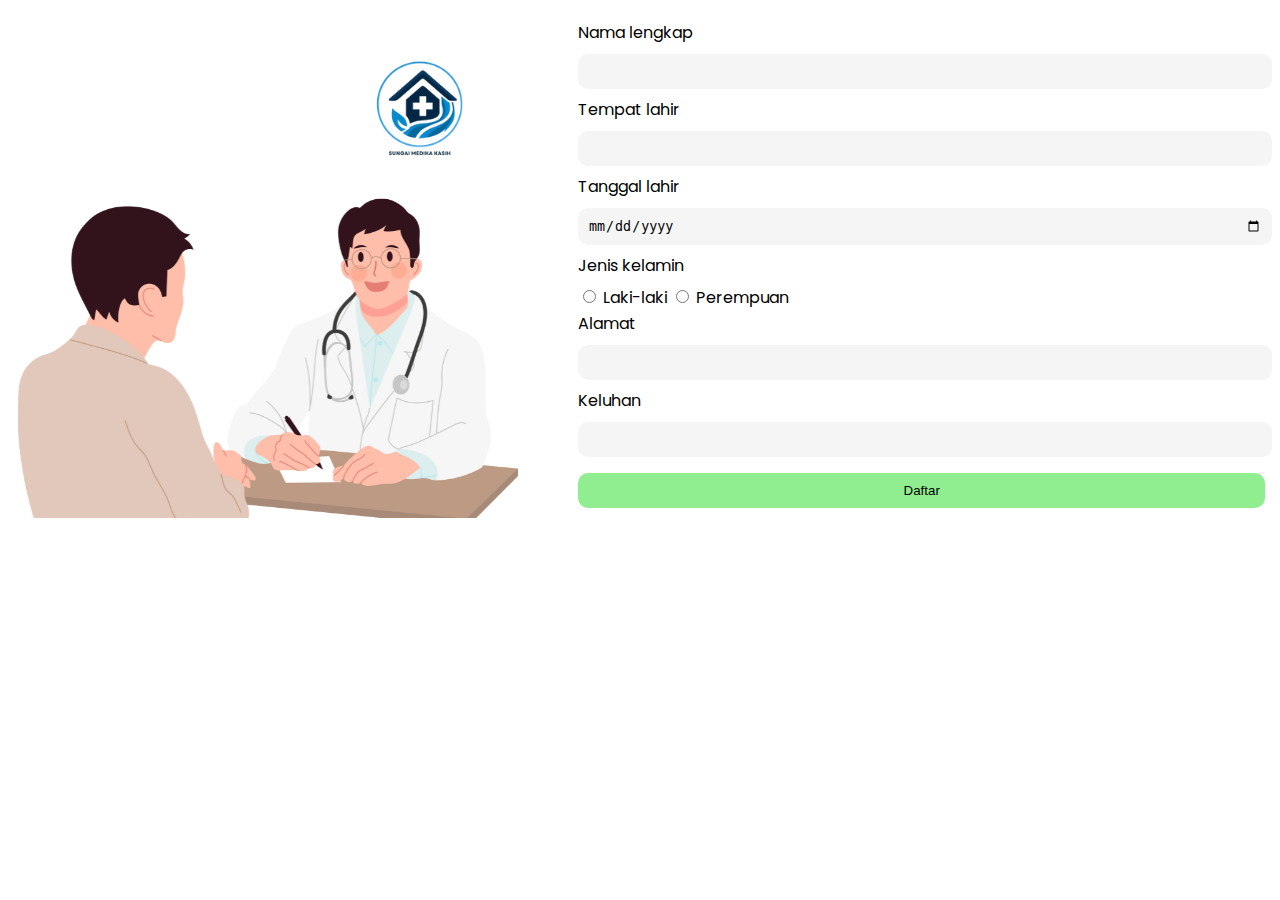
<file: html/index.html>
<!DOCTYPE html>
<html lang="en">

<head>
    <meta charset="UTF-8">
    <meta name="viewport" content="width=device-width, initial-scale=1.0">
    <link rel="stylesheet" href="../css/style.css">
    <title>Document</title>
    <style>
        /* Agar pesan peringatan tersembunyi pada awalnya */
        .message {
            display: none;
            color: red;
        }
    </style>
</head>

<body>
    <div class="container">
        <img src="../image/pasien.png" alt="">
        <form>
            <div class="col-form">
                <label for="nama">Nama lengkap</label>
                <p><input type="text" id="nama" name="nama"></p>
                <p><span class="message">Harap isi Nama lengkap</span></p>
            </div>
            <div class="col-form">
                <label for="tempat">Tempat lahir</label>
                <p><input type="text" id="tempat" name="tempat"></p>
                <p><span class="message">Harap isi tempat lahir</span></p>
            </div>
            <div class="col-form">
                <label for="tanggal">Tanggal lahir</label>
                <p><input type="date" id="tanggal" name="tanggal"></p>
                <p><span class="message">Harap isi tanggal lahir</span></p>
            </div>
            <div class="col-form">
                <label>Jenis kelamin</label>
                <p>
                    <label for="jk_laki">
                        <input type="radio" name="jenis_kelamin" id="jk_laki" value="laki-laki">
                        Laki-laki
                    </label>
                    <label for="jk_perempuan">
                        <input type="radio" name="jenis_kelamin" id="jk_perempuan" value="perempuan">
                        Perempuan
                    </label>
                </p>
                <p><span class="message">Harap pilih jenis kelamin</span></p>
            </div>
            <div class="col-form">
                <label for="alamat">Alamat</label>
                <p><input type="text" id="alamat" name="alamat"></p>
                <p><span class="message">Harap isi alamat</span></p>
            </div>
            <div class="col-form">
                <label for="keluhan">Keluhan</label>
                <p><input type="text" id="keluhan" name="keluhan"></p>
                <p><span class="message" id="input_keluhan">Harap isi keluhan</span></p>
            </div>
            <div class="btn-post">
                <button class="btn-post" type="button">Daftar</button>
            </div>
        </form>
    </div>
    <script src="../js/script.js"></script>
</body>
</html>
</file>
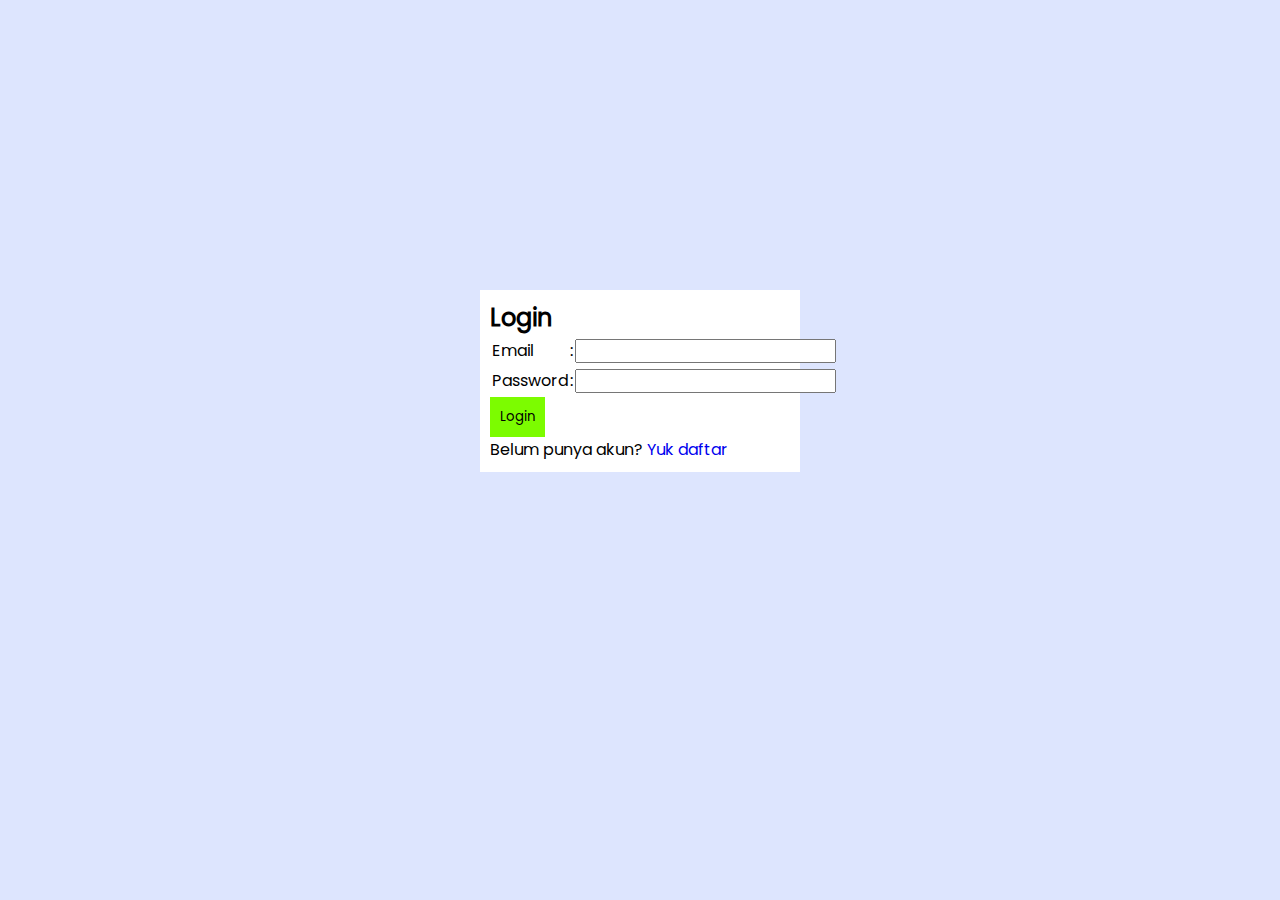
<file: html/login.html>
<!DOCTYPE html>
<html lang="en">
<head>
    <meta charset="UTF-8">
    <meta name="viewport" content="width=device-width, initial-scale=1.0">
    <link rel="stylesheet" href="../css/admin.css">
    <link rel="stylesheet" href="../css/login.css">
    <title>Nusantara Hospital</title>
</head>
<body>
    <div class="card">
        <div class="card-title">
            <h2>Login</h2>
        </div>
        <div class="card-content">
            <form>
                <table>
                 <tr>
                     <td>Email</td>
                     <td>:</td>
                     <td><input type="text"></td>
                 </tr>
                 <tr>
                     <td></td>
                    <td></td>
                    <td class="alert-message">Email wajib di isi</td>
                 </tr>
                 <tr>
                     <td>Password</td>
                     <td>:</td>
                     <td><input type="text"></td>
                 </tr>
                 <tr>
                     <td></td>
                    <td></td>
                    <td class="alert-message">Password wajib di isi</td>
                 </tr>
                </table>
             </form>
        </div>
        <div class="card-footer">
            <button>Login</button>
            <p>Belum punya akun? <a href="Register.html">Yuk daftar</a></p>
        </div>
    </div>
    <script src="../js/admin.js"></script>
</body>
</html>
</file>
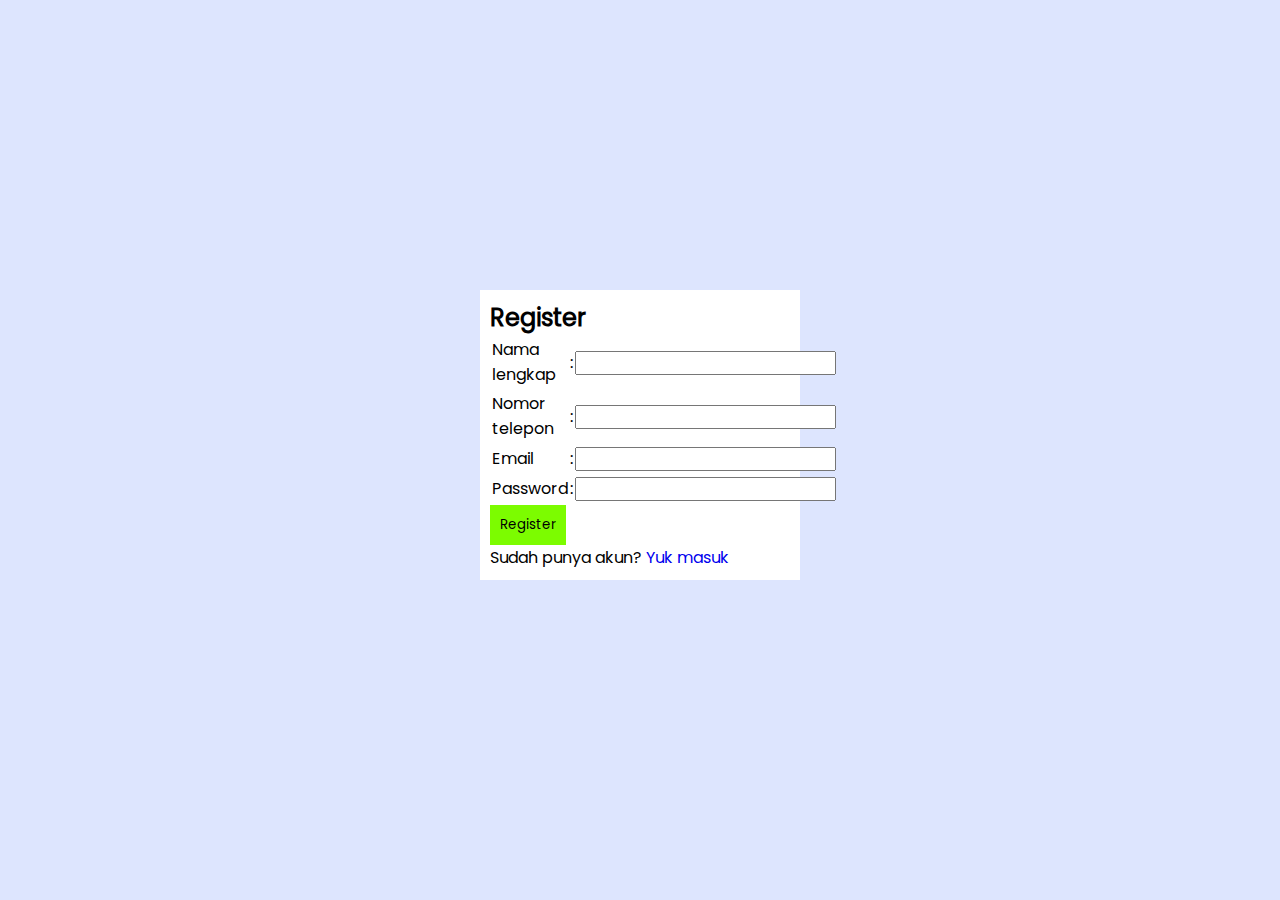
<file: html/Register.html>
<!DOCTYPE html>
<html lang="en">
<head>
    <meta charset="UTF-8">
    <meta name="viewport" content="width=device-width, initial-scale=1.0">
    <link rel="stylesheet" href="../css/admin.css">
    <link rel="stylesheet" href="../css/login.css">
    <title>Nusantara Hospital</title>
</head>
<body>
    <div class="card">
        <div class="card-title">
            <h2>Register</h2>
        </div>
        <div class="card-content">
            <form>
                <table>
                    <tr>
                        <td>Nama lengkap</td>
                        <td>:</td>
                        <td><input type="text"></td>
                    </tr>
                    <tr>
                        <td></td>
                       <td></td>
                       <td class="alert-message">Nama lengkap wajib di isi</td>
                    </tr>
                    <tr>
                        <td>Nomor telepon</td>
                        <td>:</td>
                        <td><input type="text"></td>
                    </tr>
                    <tr>
                        <td></td>
                       <td></td>
                       <td class="alert-message">Nomor telepon wajib di isi</td>
                    </tr>
                 <tr>
                     <td>Email</td>
                     <td>:</td>
                     <td><input type="text"></td>
                 </tr>
                 <tr>
                     <td></td>
                    <td></td>
                    <td class="alert-message">Email wajib di isi</td>
                 </tr>
                 <tr>
                     <td>Password</td>
                     <td>:</td>
                     <td><input type="text"></td>
                 </tr>
                 <tr>
                     <td></td>
                    <td></td>
                    <td class="alert-message">Password wajib di isi</td>
                 </tr>
                </table>
             </form>
        </div>
        <div class="card-footer">
            <button>Register</button>
            <p>Sudah punya akun? <a href="login.html">Yuk masuk</a></p>
        </div>
    </div>
    <script src="../js/admin.js"></script>
</body>
</html>
</file>
<file: css/style.css>
@font-face {
    font-family: 'poppins';
    src: url('../css/Poppins/Poppins-Regular.ttf');
}
body{
    font-family: 'poppins';
}
.container{
    display: flex;
    padding: 10px;
}
form{
    margin-left: 50px;
    padding: 10px;
    width: 100%;
    line-height: 10px;
}
input[type="text"],
input[type="date"],
textarea{
    width: 100%;
    padding: 10px;
    border-radius: 10px;
    border: none;
    background-color: #f5f5f5;
    outline: none;
}
button.btn-post{
    width: 102%;
    padding: 10px;
    background-color: lightgreen;
    border:none;
    border-radius: 10px;
    cursor: pointer;
}
.message{
    display: none;
    color: red;
}
.radio-custom{
    display: inline-block;
    width: 20px;
    height: 20px;
    border-radius: 50%;
    border: 2px solid #999;
    margin-right:8px;
    transition: background-color 0.3s, border-color 0.3s;
    cursor: pointer;
}
input[type="radio"]:checked + .radio-custom{
    background-color: #4CAF50; /* Warna saat dipilih */
    border-color: white;
}
label{
    cursor: pointer;
}
</file>
<file: css/admin.css>
@font-face {
    font-family: 'poppins';
    src: url('../css/Poppins/Poppins-Regular.ttf');
}
button{
    border: none;
    padding: 10px;
    cursor: pointer;
}
*{
    margin: 0;
    padding: 0;
    box-sizing: border-box;
    font-family: 'poppins';
}
:root{
    --background-color1:#fafaff ;
    --background-color2:#ffff ;
    --background-color3:#ededed ;
    --background-color4:#cad7fda4;
    --primary-color:#4b49ac ;
    --secondary-color:#0c007d;
    --border-color:#3f0097;
    --one-use-color:#3f0097;
    --two-use-color:#5500cb;
    
}
body{
    background-color: var(--background-color4);
    max-width: 100%;
}
header{
    height: 70px;
    width: 100vw;
    padding: 0 30px;
    background-color: var(--background-color1);
    position: fixed;
    z-index: 100;
    box-shadow: 1px 1px 15px rgba(161, 182, 253, 0.8);
    display: flex;
    justify-content: space-between;
    align-items: center;
}
.logo{
    font-size: 27px;
    font-weight: 600;
    color: rgb(47, 141, 70,);
}
.icn {
    height: 30px;
}
.menuicn{
    cursor: pointer;
}
.searchBar,
.message,
.logo{
   display: flex;
   align-items: center; 
   justify-content: center;
}
.logosec{
    gap:60px;
    margin-top: 27px;
}
.searchBar input{
    width: 250px;
    height: 42px;
    border-radius: 50px;
    background-color: var(--background-color3);
    padding: 0 20px;
    font-size: 15px;
    outline: none;
    border: none;
}
.searchBtn{
    width: 50px;
    height: 42px;
    display: flex;
    align-items: center;
    justify-content: center;
    border-radius: 0 50px 50pc 0;
    background-color: var(--secondary-color);
    cursor: pointer;
}
.message{
    gap:40px;
    position: relative;
    cursor: pointer;
}
.circle{
    height: 7px;
    width: 7px;
    position: absolute;
    background-color: #fa7bb4;
    border-radius:50%;
    left: 19px;
    top: 8px;
}
.circle{
    height: 42px;
}
.main{
   padding-top: 70px;
   display: flex;
   width: 100%;
}
.main .main-nav-menu{
    width: 10%;
}
.main .main-content{
    width: 100%;
}
.main-nav-menu{
    display: flex;
    justify-content:space-between;
    flex-direction:column;
    height: 92vh;
    padding: 10px;
    box-sizing:border-box;
    background-color: #fff;
}
.list-section,
.sign-out{
    margin-bottom: 60px;
    padding: 10px;
    cursor: pointer;
}
.list-section:hover,
.sign-out:hover{
    background-color: #4b49ac;
    color: white;
    border-radius: 10px;
    transition: 0.5s ease;
}
.main-content{
    padding: 10px;
    margin-left: 10px;
    width: 100px;
}
/* .main-content-body th{
    padding-right: 149px;
} */
.main-content-header{
    margin-bottom: 15px;
    background-color: #fff;
    padding: 10px;
    display: flex;
    justify-content: space-between;
}
.header-button button{
    padding: 10px;
    border: none;
    background-color: lawngreen;
    cursor: pointer;
    margin-top: 5px;
}
.main-content-body{
    background-color: #fff;
    padding: 10px;
}
.main-content-body thead{
    border-bottom: 1px solid black;
}
/* .main-content-body td:last-child button:first-child{
    background-color:yellow;
}
.main-content-body td:last-child button:nth-child(2){
    background-color:red;
    color: white;
} */
.btnSaveModal{
    background-color: lawngreen;
}
.btnUpdateModal{
    background-color: yellow;
}
.main-content-footer{
    text-align: center;
    margin-top: 10px;
}
/* modal tambah data */
.modal-create{
    position: fixed;
    top: 0;
    left: 0;
    width: 100%;
    height: 100%;
    background-color: rgb(0, 0, 0,);
    background-color: rgba(0, 0,0,0.5);
    overflow:auto;
    display: none;
}.modal-create-content{
    margin: 100px;
    padding:10px;
    background-color: #fff;
}
.modal-create-content-header{
    display: flex;
    justify-content: space-between;
}
.modal-create-content-header span{
    font-weight: bolder;
    font-size: xx-large;
    cursor: pointer;
}
.modal-create-content-header span:hover{
    color: red;
    transition: 0.5s ease;
}
/* input form */
.modal-create-content-body input, select{
    width: 1150px;
    padding: 10px;
    margin-left: 10px;
}
.alert-message{
    padding-left: 10px;
    color: red;
    font-weight: bolder;
    display: none;
}
.modal-create-content-footer{
    margin-top: 10px;
}
.modal-create-content-footer button{
    width: 100%;
}
.btn-save-data{
    background-color: lawngreen;
}
.btn-update-data{
    background-color: yellow;
}
</file>
<file: css/login.css>
.card{
    background-color: #fff;
    padding: 10px;
    margin: 10px;
    width: 320px;
    display: block;
    margin: 290px auto;
}

.card-footer button{
    background-color: lawngreen;
}
a{
    text-decoration: none;
}
</file>
